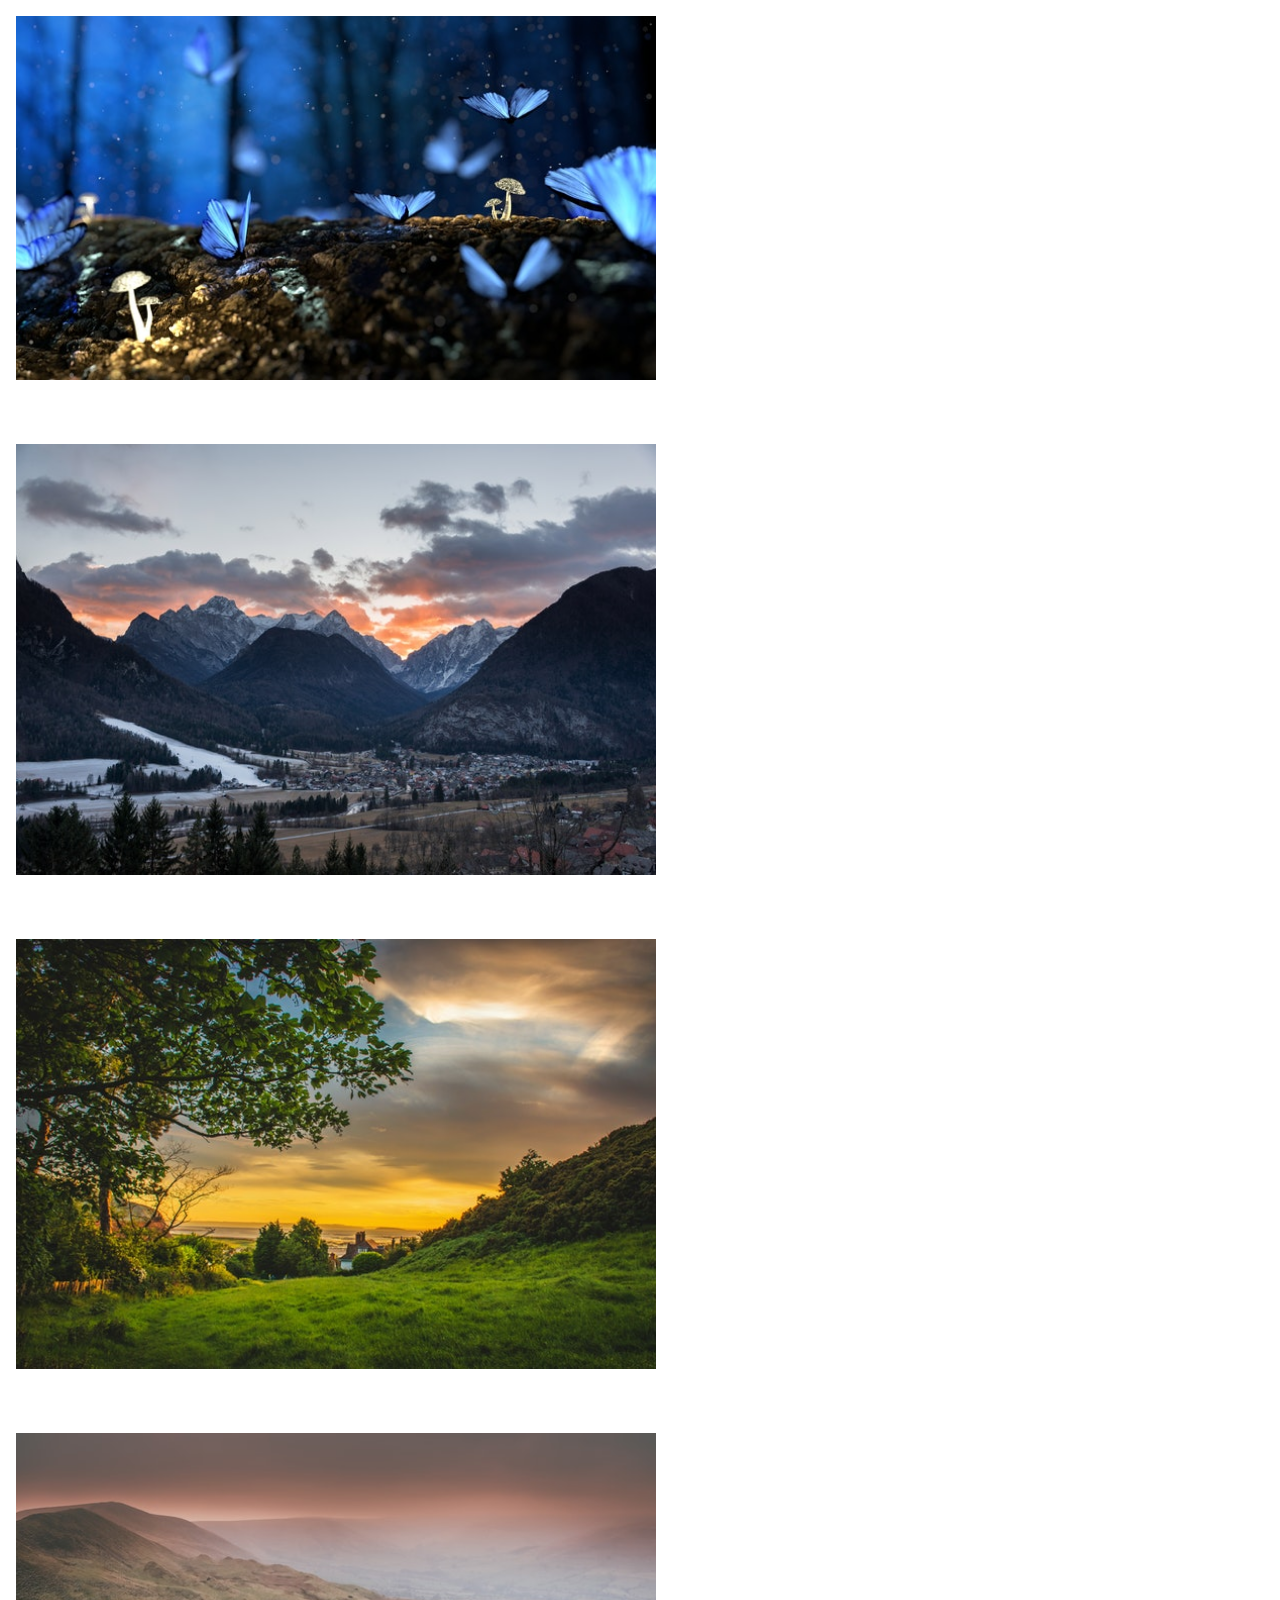
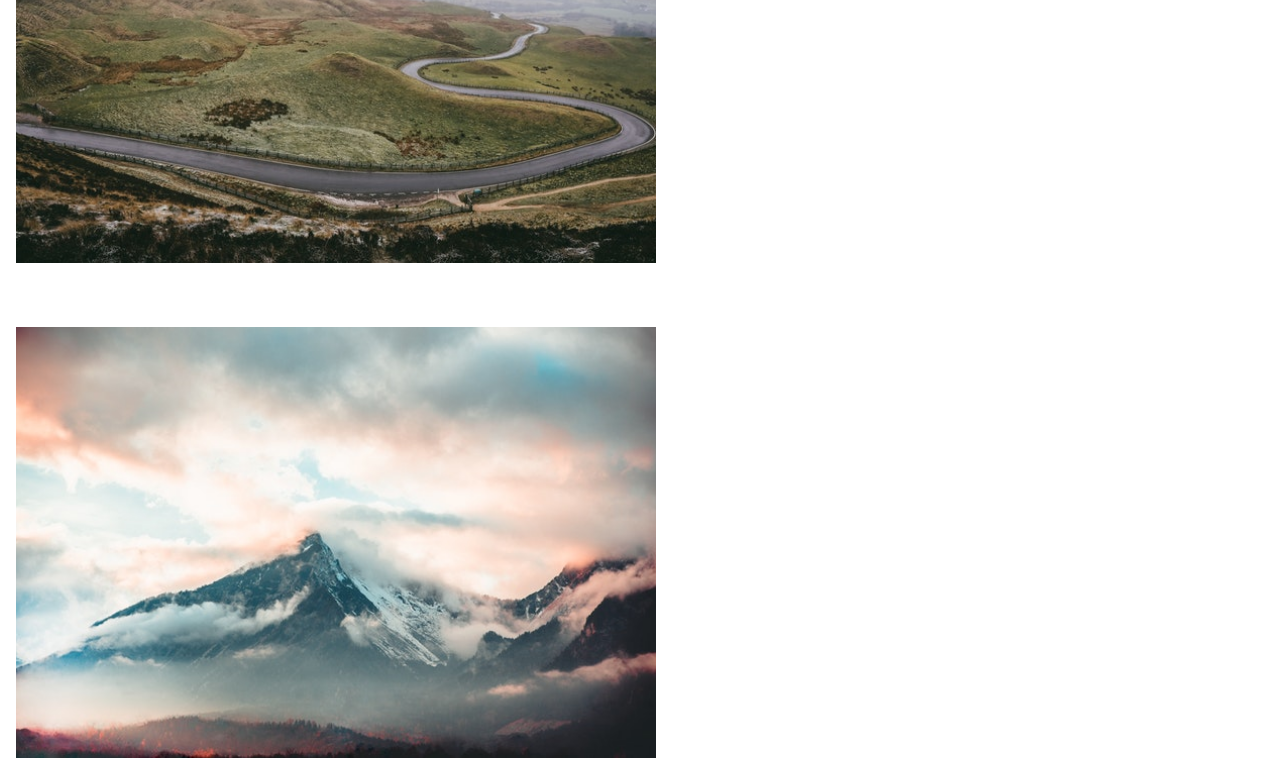
<file: imagesOpener/index.html>
<!DOCTYPE html>
<html lang="en">
  <head>
    <meta charset="UTF-8" />
    <meta name="viewport" content="width=device-width, initial-scale=1.0" />
    <link rel="stylesheet" href="css/style.css" />
    <title>Savan Patel</title>
  </head>
  <body>
    <div class="gallery">
      <div class="img-container">
        <img
          src="preview-images/1-pre.jpg"
          alt="This are purple Flowers"
          data-original="1-full.jpg"
        />
      </div>
      <div class="img-container">
        <img
          src="preview-images/2-pre.jpg"
          alt="This is sun behind mountains"
          data-original="2-full.jpg"
        />
      </div>
      <div class="img-container">
        <img
          src="preview-images/3-pre.jpg"
          alt="This is green grass"
          data-original="3-full.jpg"
        />
      </div>
      <div class="img-container">
        <img
          src="preview-images/4-pre.jpg"
          alt="This is long road"
          data-original="4-full.jpg"
        />
      </div>
      <div class="img-container">
        <img
          src="preview-images/5-pre.jpg"
          alt="This are mountains covered in clouds"
          data-original="5-full.jpg"
        />
      </div>
    </div>

    <div class="modal">
      <img src="./full-images/1-full.jpg" alt="" class="full-img" />
      <div class="neuomorphism">
        <p class="caption"></p>
      </div>
    </div>

    <script src="./js/app.js"></script>
  </body>
</html>
</file>
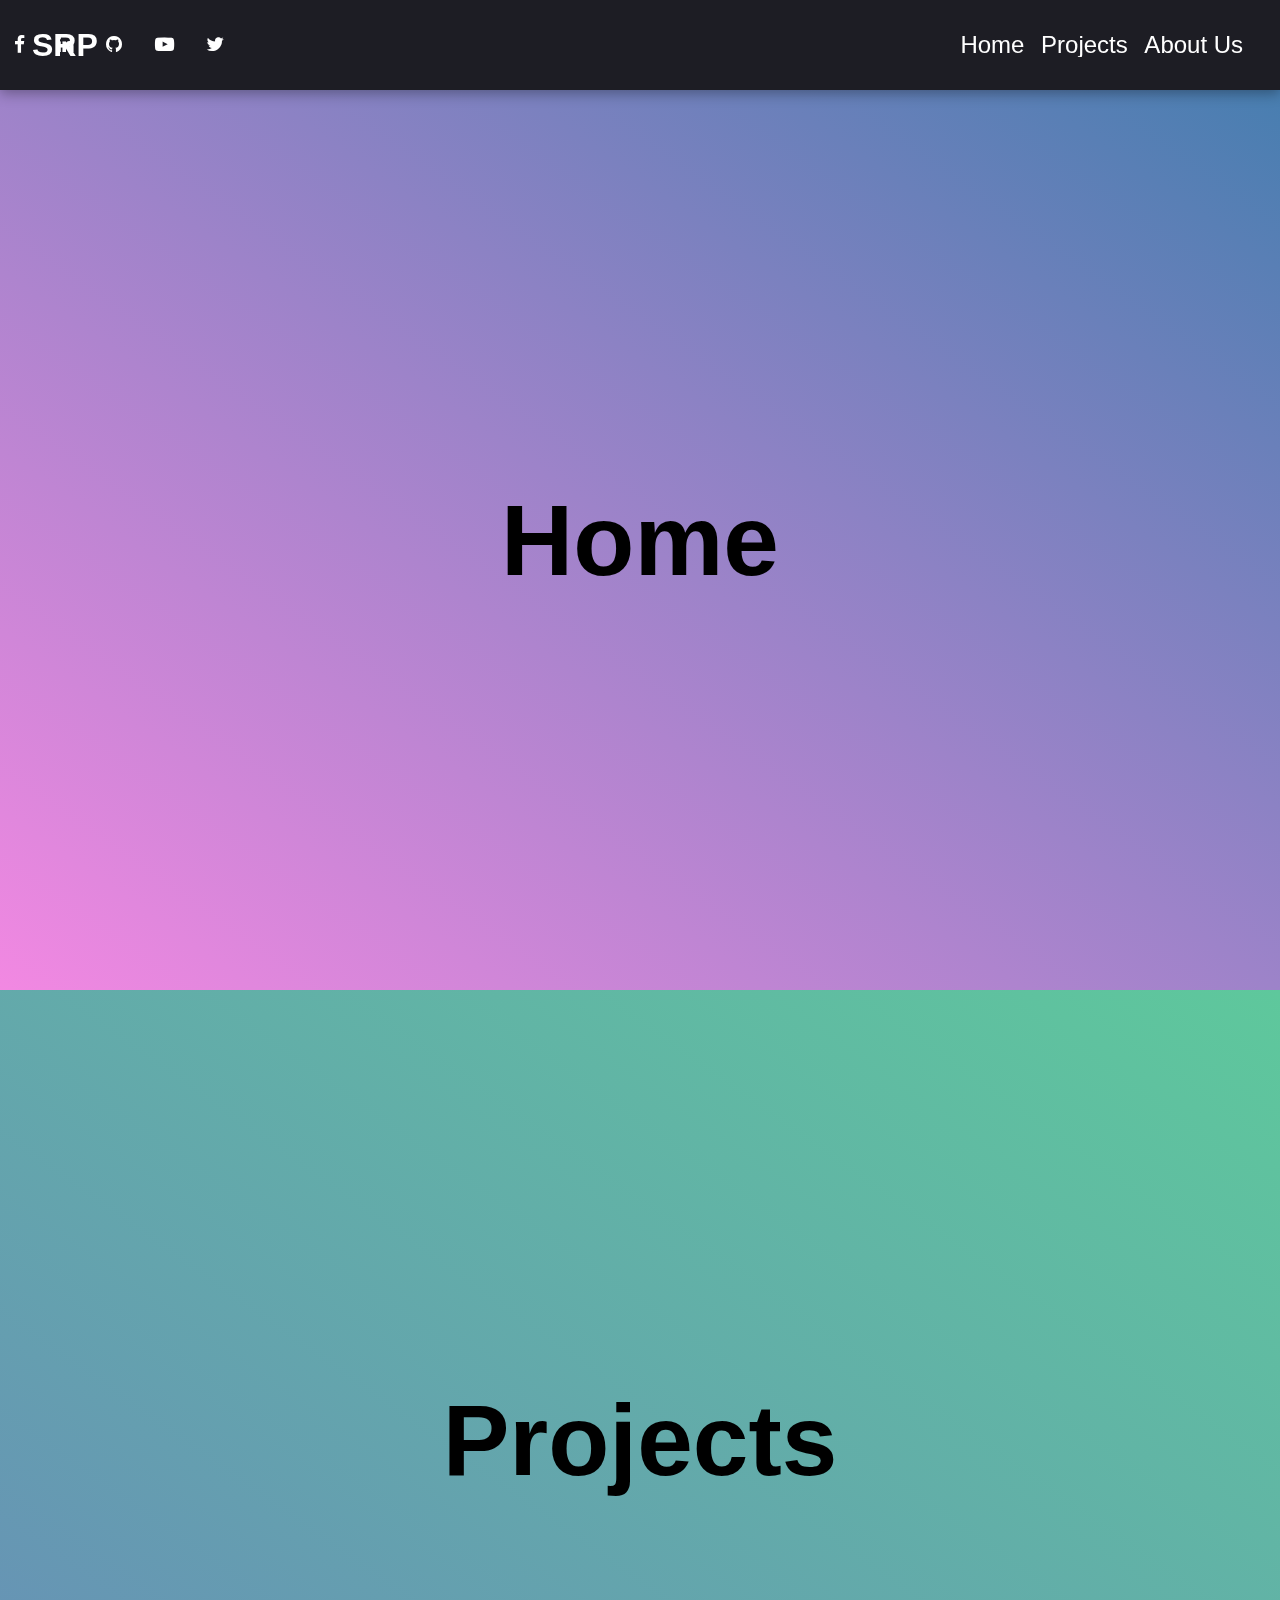
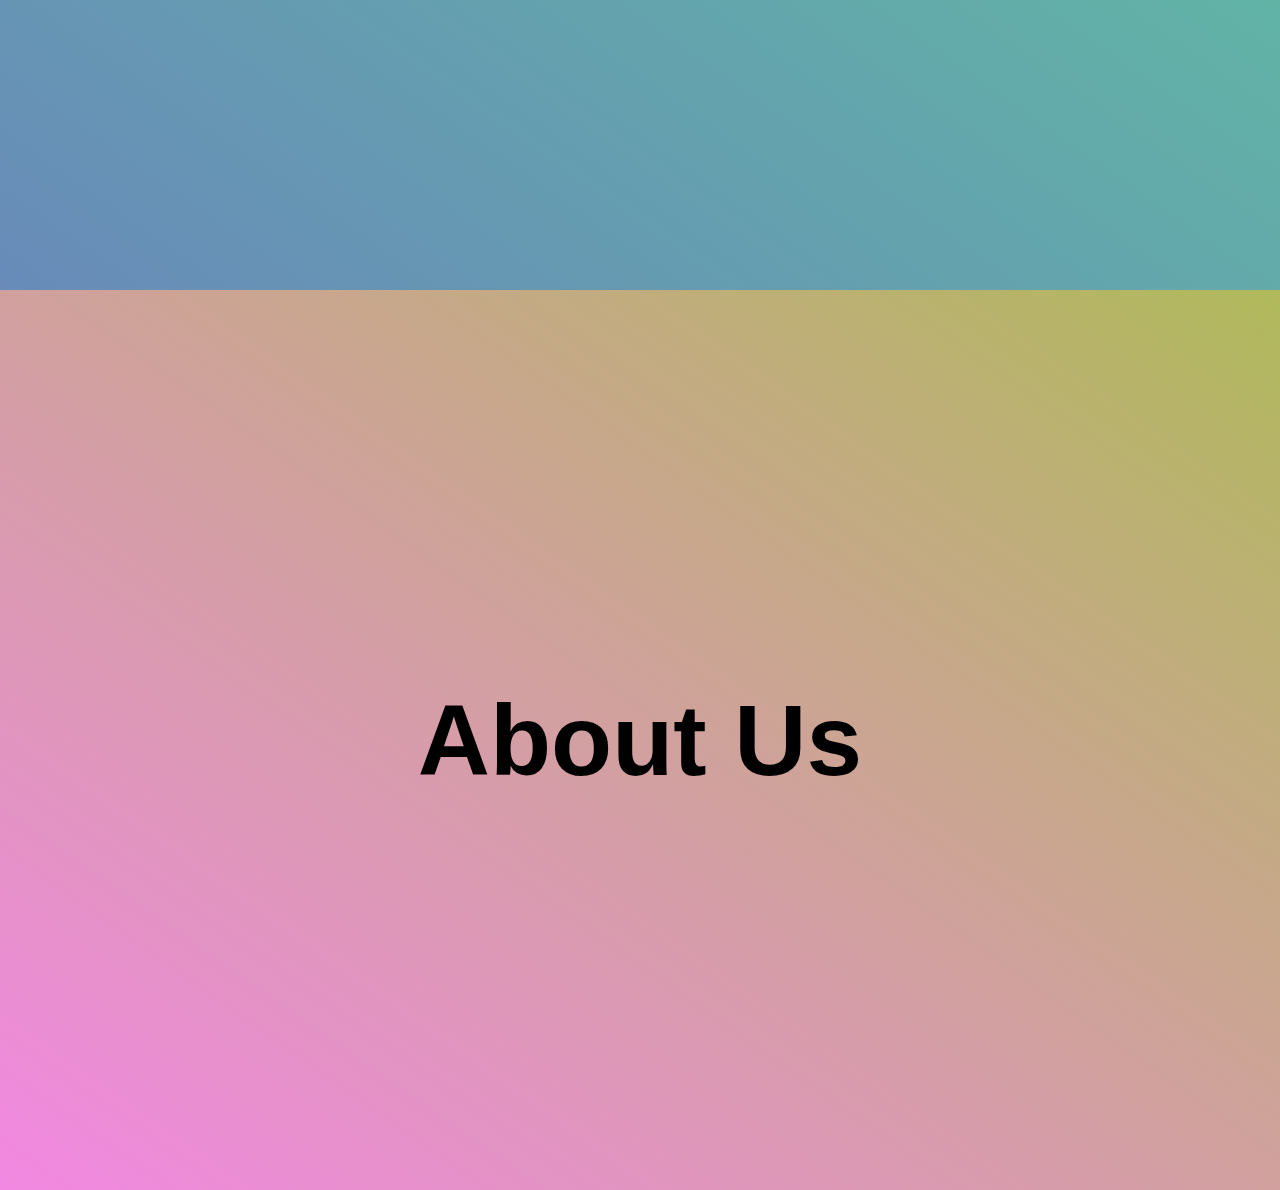
<file: navbar/index.html>
<!DOCTYPE html>
<html lang="en">
  <head>
    <meta charset="UTF-8" />
    <meta name="viewport" content="width=device-width, initial-scale=1.0" />

    <!-- Google Fonts -->
    <link
      href="https://fonts.googleapis.com/css2?family=Poppins&display=swap"
      rel="stylesheet"
    />

    <!-- Font awesome icons CDN -->
    <link
      rel="stylesheet"
      href="https://stackpath.bootstrapcdn.com/font-awesome/4.7.0/css/font-awesome.min.css"
    />

    <!-- CSS Link -->
    <link rel="stylesheet" href="css/style.css" />

    <title>Savan Patel</title>
  </head>
  <body>
    <header>
      <nav>
        <div class="logo">
          <h1>SRP</h1>
        </div>
        <div class="navicons-div">
          <ul class="navicons">
            <!-- IG -->
            <li>
              <a href="https://www.instagram.com/savan.patell/"
                ><i class="fa fa-instagram" aria-hidden="true"></i
              ></a>
            </li>
            <!-- FB -->
            <li>
              <a href="https://www.facebook.com/profile.php?id=100006262033289"
                ><i class="fa fa-facebook" aria-hidden="true"></i></i
              ></a>
            </li>
            <!-- Linkedin -->
            <li>
              <a href="https://in.linkedin.com/in/savanpatell"
                ><i class="fa fa-linkedin" aria-hidden="true"></i></i
              ></a>
            </li>
            <!-- Github -->
            <li>
              <a href="https://github.com/psavan1655"
                ><i class="fa fa-github" aria-hidden="true"></i></i
              ></a>
            </li>
            <!-- Youtube -->
            <li>
              <a href="https://www.youtube.com/channel/UC2kNKznWzLNC0R6BeHa6m4g"
                ><i class="fa fa-youtube-play" aria-hidden="true"></i></i
              ></a>
            </li>
            <!-- Twitter -->
            <li>
              <a href="https://twitter.com/patelsavan6595"
                ><i class="fa fa-twitter" aria-hidden="true"></i></i
              ></a>
            </li>
          </ul>
        </div>

        <div class="navtitle-div">
          <ul class="navtitle">
            <li>
              <a data-page="home" href="#home">Home</a>
            </li>
            <li>
              <a data-page="projects" href="#projects">Projects</a>
            </li>
            <li>
              <a data-page="contact" href="#contact">About Us</a>
            </li>
            <!-- <div class="bubble"></div>s -->
          </ul>
        </div>
      </nav>
    </header>

    <main>
      <section data-index="0" class="home" id="home">
        <h2>Home</h2>
      </section>
      <section data-index="1" class="projects" id="projects">
        <h2>Projects</h2>
      </section>
      <section data-index="2" class="contact" id="contact">
        <h2>About Us</h2>
      </section>
    </main>

    <!-- JS Linking -->
    <script src="./js/app.js"></script>
  </body>
</html>
</file>
<file: imagesOpener/css/style.css>
* {
  margin: 0;
  padding: 0;
  box-sizing: border-box;
}

.gallery {
  display: flex;
  flex-direction: row;
  align-content: space-between;
  flex-wrap: wrap;
  /* display: grid;*/
  /* grid-template-columns: repeat(auto-fit, minmax(400px, 1fr)); */
  gap: 2rem;
  /* transform: scale(0.5); */
}

.img-container {
  overflow: hidden;
  padding: 1rem;
}

.img-container img {
  width: 100%;
  height: 100%;
  object-fit: cover;
  transition: all 0.5s ease-out;
  cursor: pointer;
}

.img-container img:hover {
  transform: scale(1);
}

.full-img {
  position: absolute;
  height: 60%;
  width: 60%;
  top: 50%;
  left: 50%;
  transform: translate(-50%, -50%) scale(0.5);
  transition: all 0.4s ease-in-out;
}

.full-img.open {
  transform: translate(-50%, -50%) scale(1);
}

.modal {
  background: rgba(0, 0, 0, 0.8);
  position: fixed;
  top: 0;
  left: 0;
  height: 100%;
  width: 100%;
  opacity: 0;
  pointer-events: none;
  transition: all 0.3s ease-out;
}

.modal.open {
  opacity: 1;
  pointer-events: all;
}

.modal p {
  color: white;
  font-size: 2rem;
  position: absolute;
  bottom: 5%;
  left: 50%;
  transform: translate(-50%, -5%);
}

.neuomorphism {
  height: fit-content;
  width: fit-content;
  border-radius: 48px;
  background: linear-gradient(180deg, #554f51, #1f191bad);
  box-shadow: -30px -30px 60px #423b3d, 30px 30px 60px #463f42;
}

.caption {
  color: linen;
}
</file>
<file: navbar/css/style.css>
* {
  margin: 0;
  padding: 0;
  box-sizing: border-box;
}
body {
  font-family: sans-serif;
}
header {
  box-shadow: 0px 4px 12px rgba(0, 0, 0, 0.3);
  position: sticky;
  top: 0;
  background: #1d1d24;
}

nav {
  min-height: 10vh;
  margin: auto;
  width: 95%;
  display: flex;
  align-items: center;
  justify-content: space-between;
}

.logo {
  color: white;
}

.navicons {
  margin-left: 5rem;
  width: 150%;
  display: flex;
  flex: 1;
  align-items: flex-start;
  justify-content: space-around;
  list-style: none;
}

.navicons-div {
  margin-inline-start: -75rem;
  transform: scale(1.2);
}

.navicons a {
  color: #ffffff;
  text-decoration: none;
}

.navicons a:hover {
  background: linear-gradient(to right top, #f288e2, #487eb0);
  padding: 0.3rem;
  transition: all 0.2s ease-out;
}

.navtitle {
  min-height: 10vh;
  width: 120%;
  display: flex;
  flex: 1;
  align-items: center;
  justify-content: space-around;
  color: #ffffff;
  font-size: 1rem;
  font-family: "Kanit", sans-serif;
  list-style: none;
  transform: scale(1.5);
}

.navtitle a {
  color: #ffffff;
  text-decoration: none;
}

.navtitle-div {
  margin-inline-end: 5rem;
  color: white;
}

.navtitle a:hover {
  background: linear-gradient(to right top, #f288e2, #487eb0);
  padding: 0.3rem;
  transition: all 0.2s ease-out;
}

section {
  min-height: 100vh;
  display: flex;
  justify-content: center;
  align-items: center;
}

section h2 {
  font-size: 100px;
}

.home {
  background: linear-gradient(to right top, #f288e2, #487eb0);
}

.projects {
  background: linear-gradient(to right top, #688bb9, #5ec89c);
}

.contact {
  background: linear-gradient(to right top, #f288e2, #b0b95b);
}

/* .bubble {
  z-index: -2;
  background: linear-gradient(to right top, #f288e2, #487eb0);
  transform: scale(2);
  transition: all 0.1s ease-in-out;
   background: transparent;
  border: none;
  border-bottom: 1px solid #000000; 
}

div .bubble:hover {
  border-bottom: 5px solid #27b3b3;
  transition: all 1s ease-in-out;
} */
</file>
